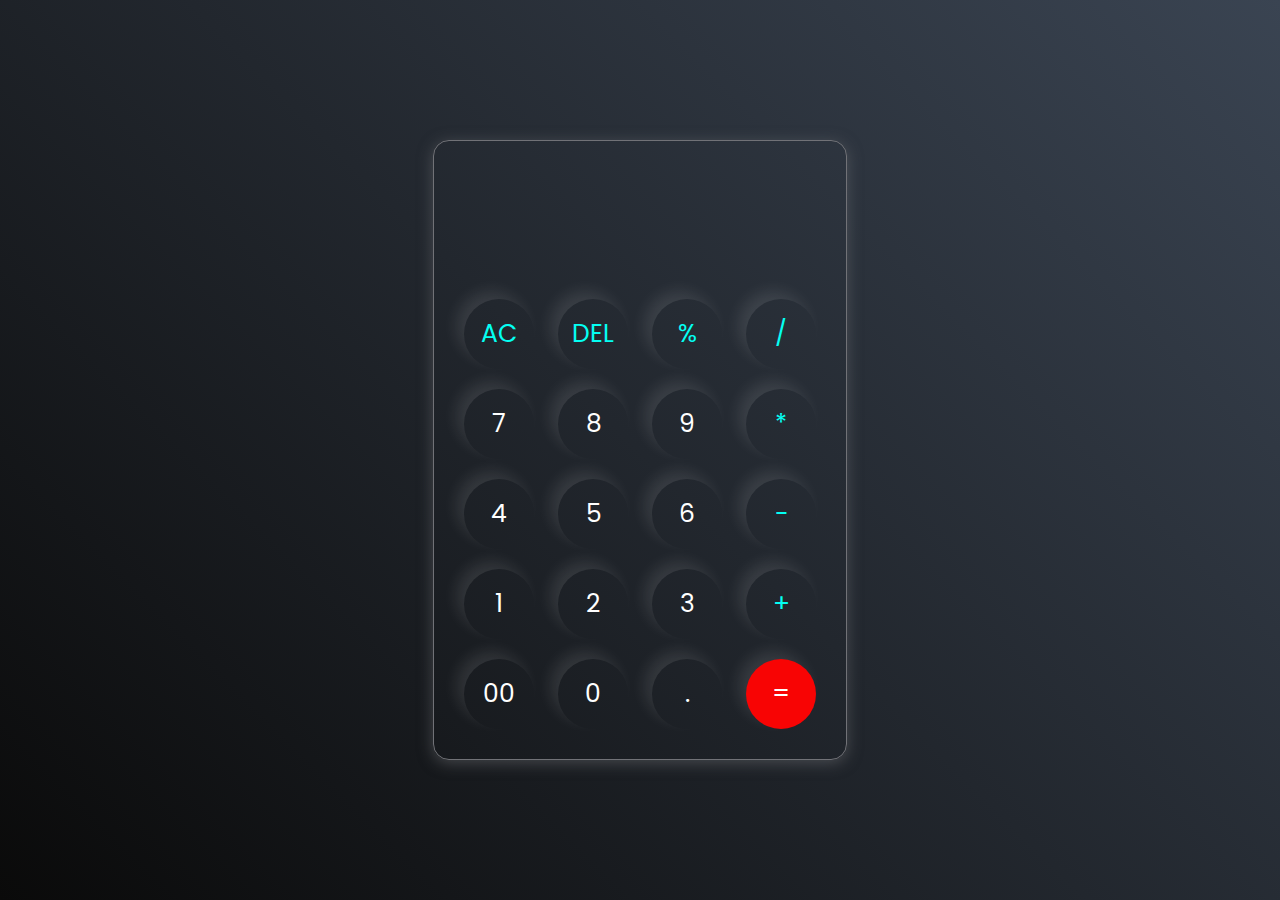
<file: project-1/index.html>
<!DOCTYPE html>
<html lang="en">
  <head>
    <meta charset="UTF-8" />
    <meta name="viewport" content="width=device-width, initial-scale=1.0" />
    <title>CALCULATOR</title>
    <link rel="stylesheet" href="style.css" />
  </head>
  <body>
    <div class="calculator">
      <input type="text" id="inputBox" />
      <div>
        <button class="ope">AC</button>
        <button class="ope">DEL</button>
        <button class="ope">%</button>
        <button class="ope">/</button>
      </div>
      <div>
        <button>7</button>
        <button>8</button>
        <button>9</button>
        <button class="ope">*</button>
      </div>
      <div>
        <button>4</button>
        <button>5</button>
        <button>6</button>
        <button class="ope">-</button>
      </div>
      <div>
        <button>1</button>
        <button>2</button>
        <button>3</button>
        <button class="ope">+</button>
      </div>
      <div>
        <button>00</button>
        <button>0</button>
        <button>.</button>
        <button class="btn">=</button>
      </div>
    </div>
    <script src="script.js"></script>
  </body>
</html>
</file>
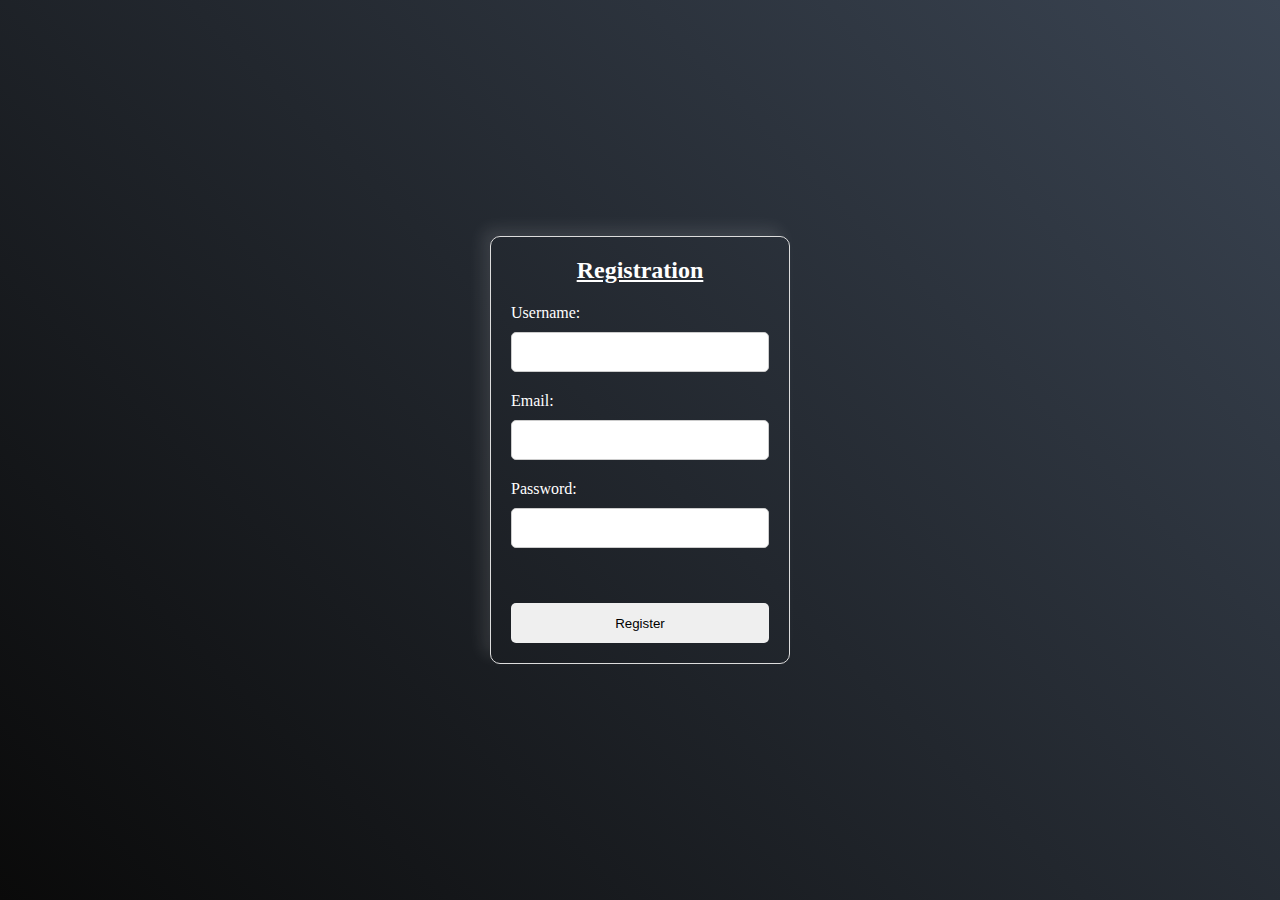
<file: project-2/index.html>
<!DOCTYPE html>
<html lang="en">
  <head>
    <meta charset="UTF-8" />
    <meta name="viewport" content="width=device-width, initial-scale=1.0" />
    <title>Registration</title>
    <link rel="stylesheet" href="style.css" />
  </head>
  <body>
    <div class="container">
      <h2>Registration</h2>
      <form id="registration-form">
        <label for="username">Username:</label>
        <input type="text" id="username" required />

        <label for="email">Email:</label>
        <input type="email" id="email" required />

        <label for="password">Password:</label>
        <input type="password" id="password" required />

        <button type="submit">Register</button>
      </form>
    </div>

    <script src="script.js"></script>
  </body>
</html>
</file>
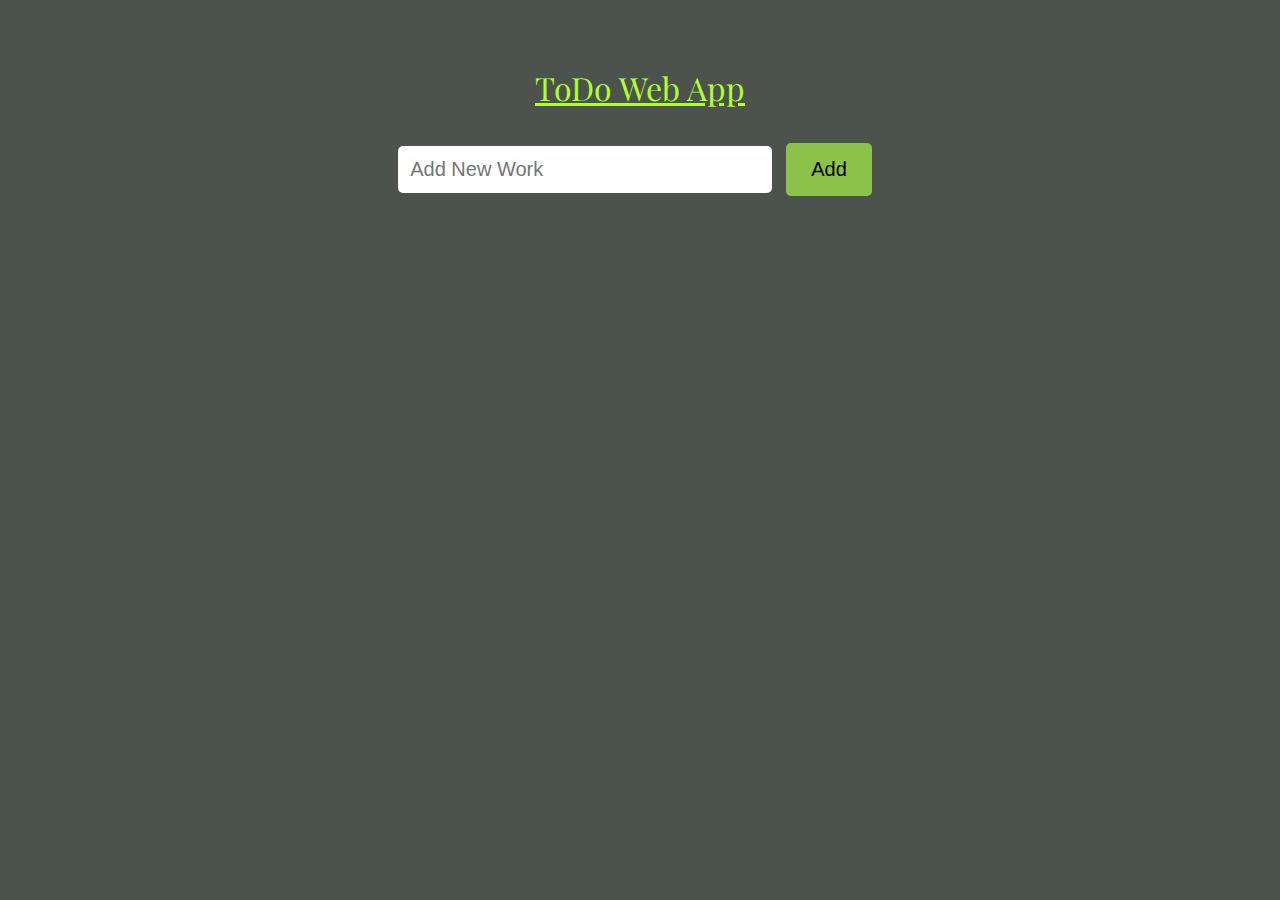
<file: project-3/index.html>
<!DOCTYPE html>
<html lang="en">
  <head>
    <meta charset="utf-8" />
    <meta name="viewport" content="width=device-width, initial-scale=1" />
    <title>Todo Web App</title>
    <link
      integrity="sha384-QWTKZyjpPEjISv5WaRU9OFeRpok6YctnYmDr5pNlyT2bRjXh0JMhjY6hW+ALEwIH"
      crossorigin="anonymous"
    />
    <link rel="stylesheet" href="style.css" />
  </head>
  <body>
    <div class="container">
      <div class="input-container">
        <h1>ToDo Web App</h1>
        <input type="text" placeholder="Add New Work" id="inputBox" />
        <input type="button" value="Add" id="addBtn" />
      </div>
      <ul class="todoList" id="todoList"></ul>
    </div>
    <script src="script.js"></script>
  </body>
</html>
</file>
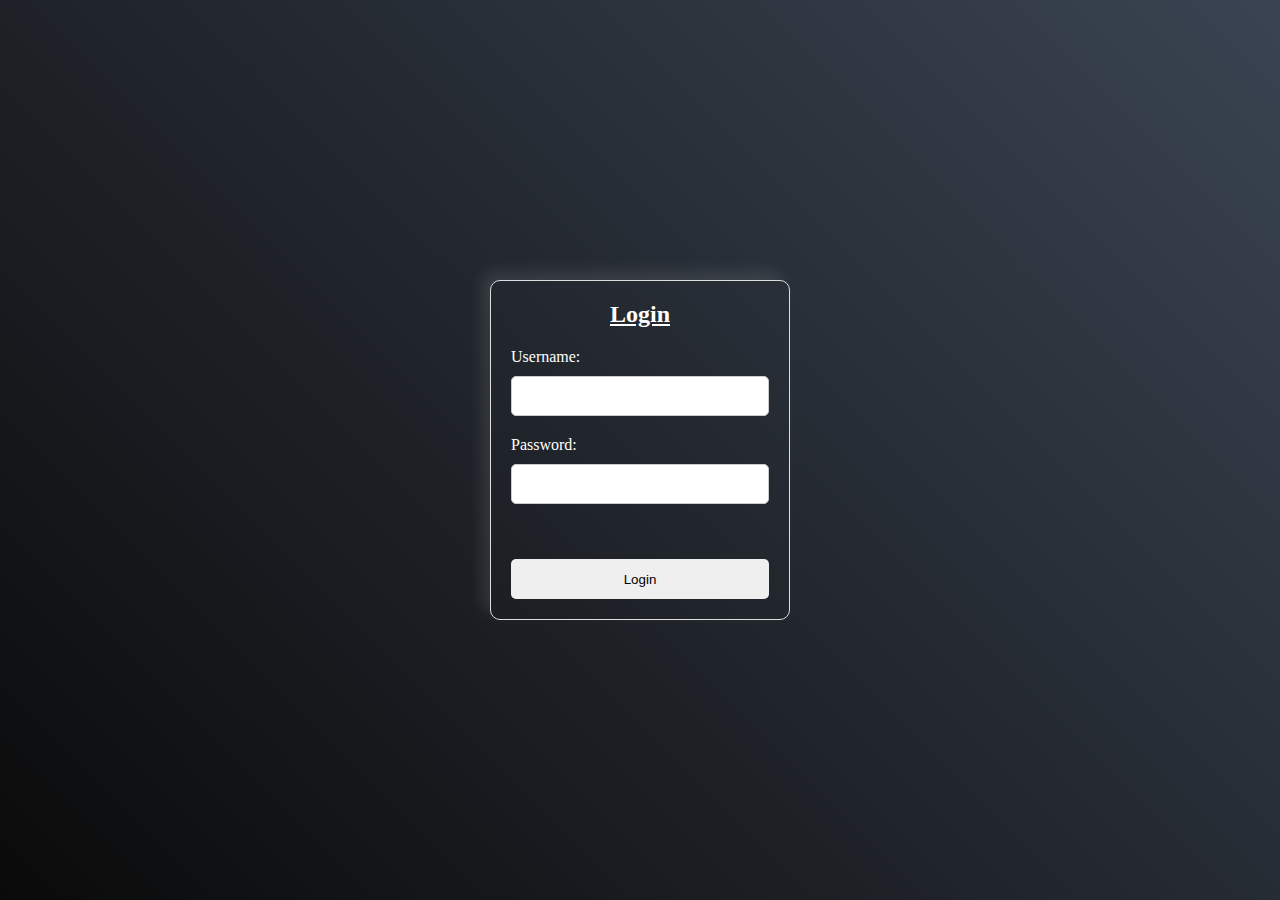
<file: project-2/dashboard.html>
<!DOCTYPE html>
<html lang="en">
  <head>
    <meta charset="UTF-8" />
    <meta name="viewport" content="width=device-width, initial-scale=1.0" />
    <title>Dashboard</title>
    <link rel="stylesheet" href="style.css" />
  </head>
  <body>
    <div class="container">
      <h2>Dashboard</h2>
      <p>Welcome, <span id="username"></span>!</p>
    </div>
    <button id="logout-btn" class="btn">Logout</button>

    <script src="script.js"></script>
  </body>
</html>
</file>
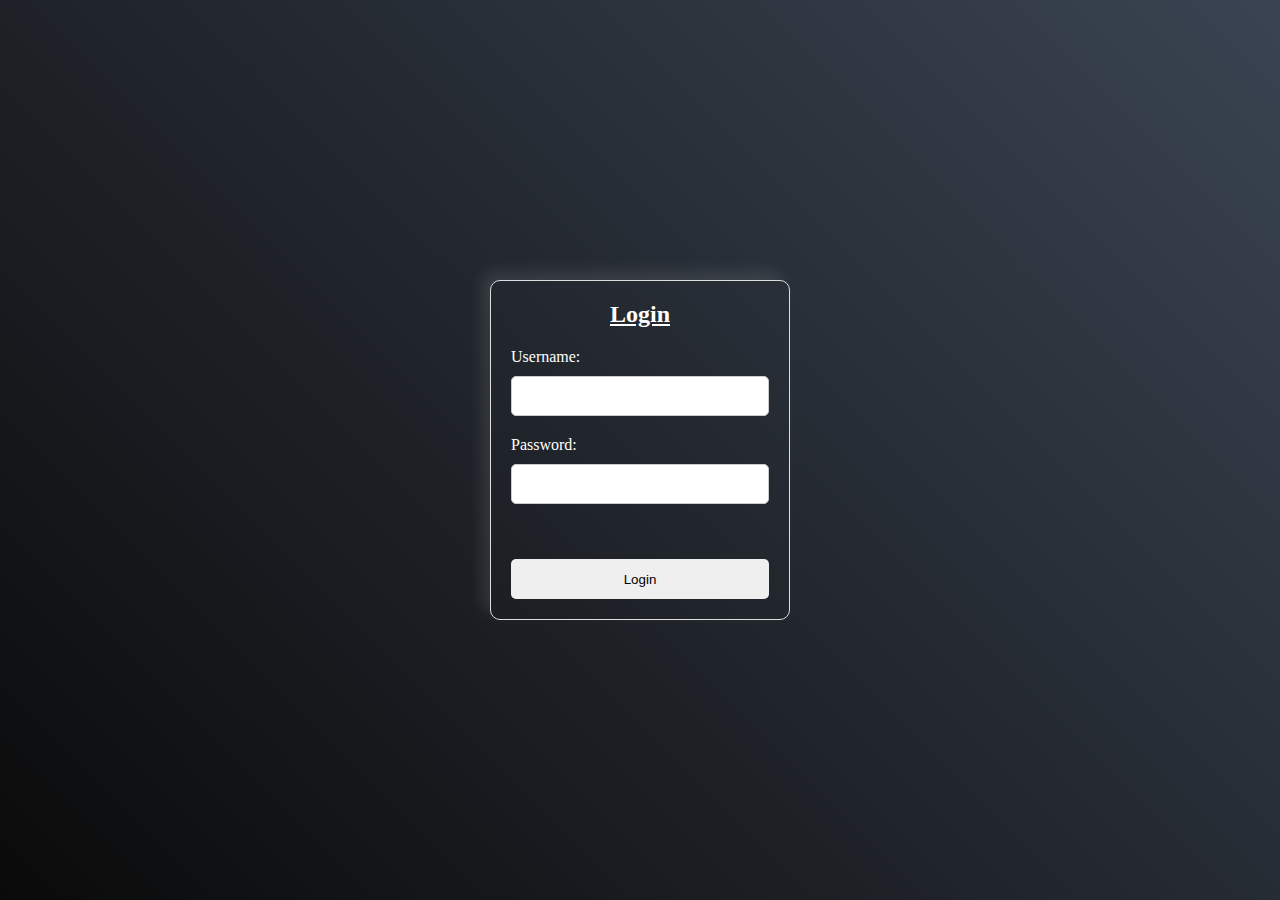
<file: project-2/login.html>
<!DOCTYPE html>
<html lang="en">
  <head>
    <meta charset="UTF-8" />
    <meta name="viewport" content="width=device-width, initial-scale=1.0" />
    <title>Login</title>
    <link rel="stylesheet" href="style.css" />
  </head>
  <body>
    <div class="container">
      <h2>Login</h2>
      <form id="login-form">
        <label for="username">Username:</label>
        <input type="text" id="username" required />

        <label for="password">Password:</label>
        <input type="password" id="password" required />

        <button type="submit">Login</button>
      </form>
    </div>
    <script src="script.js"></script>
  </body>
</html>
</file>
<file: project-1/style.css>
@import url('https://fonts.googleapis.com/css2?family=Poppins:ital,wght@0,100;0,200;0,300;0,400;0,500;0,600;0,700;0,800;0,900;1,100;1,200;1,300;1,400;1,500;1,600;1,700;1,800;1,900&display=swap');

* {
    margin: 0;
    padding: 0;
    box-sizing: border-box;
    font-family: "Poppins", sans-serif;
}

body {
    width: 100%;
    height: 100vh;
    display: flex;
    justify-content: center;
    align-items: center;
    background: linear-gradient(45deg, #0a0a0a, #3a4452);
}

.calculator {
    border: 1px solid #717277;
    padding: 20px;
    border-radius: 16px;
    background-color: transparent;
    box-shadow: 0px 3px 15px rgba(113, 115, 119, 0.5);
}

input {
    width: 320px;
    border: none;
    padding: 24px;
    margin: 10px;
    background: transparent;
    box-shadow: 0px 3px 15px (84, 84, 84, 0.1);
    font-size: 40px;
    text-align: right;
    cursor: pointer;
    color: #fff;
}

button {
    border: none;
    width: 70px;
    height: 70px;
    margin: 10px;
    border-radius: 50%;
    background: transparent;
    color: #fff;
    font-size: 25px;
    box-shadow: -8px -8px 15px rgba(255, 255, 255, 0.1);
    cursor: pointer;
}

.btn {
    background-color: #f80404;
}

.ope {
    color: #04fff2;
}
</file>
<file: project-2/style.css>
* {
    padding: 0;
    margin: 0;
    box-sizing: border-box;
}

body {
    width: 100%;
    height: 100vh;
    display: flex;
    justify-content: center;
    align-items: center;
    background: linear-gradient(45deg, #0a0a0a, #3a4452);
}

.container {
    width: 300px;
    margin: 50px auto;
    padding: 20px;
    border: 1px solid #ddd;
    border-radius: 10px;
    box-shadow: -8px -8px 15px rgba(255, 255, 255, 0.1);
}

h2 {
    text-align: center;
    color: #ffffff;
    margin-bottom: 20px;
    text-decoration: underline;
}

form {
    margin-top: 20px;
}

label {
    display: block;
    margin-bottom: 10px;
    color: #ffffff;
}

input[type="text"],
input[type="email"],
input[type="password"] {
    width: 100%;
    height: 40px;
    margin-bottom: 20px;
    padding: 10px;
    border: 1px solid #ccc;
    border-radius: 5px;
}

button[type="submit"] {
    width: 100%;
    height: 40px;
    margin-top: 35px;
    padding: 10px;
    border: none;
    border-radius: 5px;
    cursor: pointer;
}

button:hover {
    background-color: rgb(170, 2, 44);
    color: #ffffff;
    border-radius: 50px;
    cursor: pointer;
}

p {
    color: #ffffff;
    margin-top: 20px;
}


#logout-btn {
    position: fixed;
    top: 20px;
    right: 20px;
    padding: 10px 20px;
    background-color: #ff4444;
    color: white;
    border: none;
    border-radius: 5px;
    cursor: pointer;
    font-size: 16px;
    transition: background-color 0.3s ease;
}

#logout-btn:hover {
    background-color: #ff0000;
}

#logout-btn:active {
    transform: scale(0.98);
}
</file>
<file: project-3/style.css>
@import url('https://fonts.googleapis.com/css2?family=Inconsolata:wght@200..900&family=Playfair+Display:ital,wght@0,400..900;1,400..900&family=Playwrite+IE+Guides&family=Ysabeau+SC:wght@1..1000&display=swap');

body {
    font-family: "Playfair Display", serif;
    background-color: #f4f4f4;
    margin: 0;
    padding: 0;
}

body {
    background-color: #4C534D
}

h1 {
    color: #ADFF2F;
    text-decoration: underline;
    font-weight: 100;
}

.container {
    display: flex;
    flex-direction: column;
    justify-content: center;
    align-items: center;
    margin-top: 25px;
}

.input-container {
    width: 100%;
    max-width: 500px;
    padding: 20px;
    text-align: center;
}

.input-container input {
    border: none;
    outline: none;
    padding: 12px;
    margin-block: 12px;
    border-radius: 5px;
    font-size: 20px;
}

.input-container input[type="text"] {
    width: 70%;
}

.input-container input[type="button"] {
    background-color: #8BC34A;
    cursor: pointer;
    margin-left: 10px;
    margin-right: 10px;
    padding: 15px 25px;
}

.input-container input[type="button"]:hover {
    background-color: #ADFF2F;
}

ul {
    width: 100%;
    max-width: 450px;
}

ul li {
    list-style: none;
    cursor: pointer;
    border: 1px solid #ADFF2F;
    border-radius: 5px;
    margin-block: 15px;
    padding: 10px 15px;
    color: #ADFF2F;
    display: flex;
    align-items: center;
    justify-content: space-between;
    transition: background-color 0.5s;
}

ul li:hover {
    background-color: #808080;
}

ul li p {
    flex-grow: 1;
    padding: 2px;
}

.btn {
    border: none;
    outline: none;
    font-size: 20px;
    background: none;
    font-weight: 500;
    cursor: pointer;
    padding: 10px;
    gap: 5;
}

.deleteBtn {
    color: #ffff00;
}
</file>
